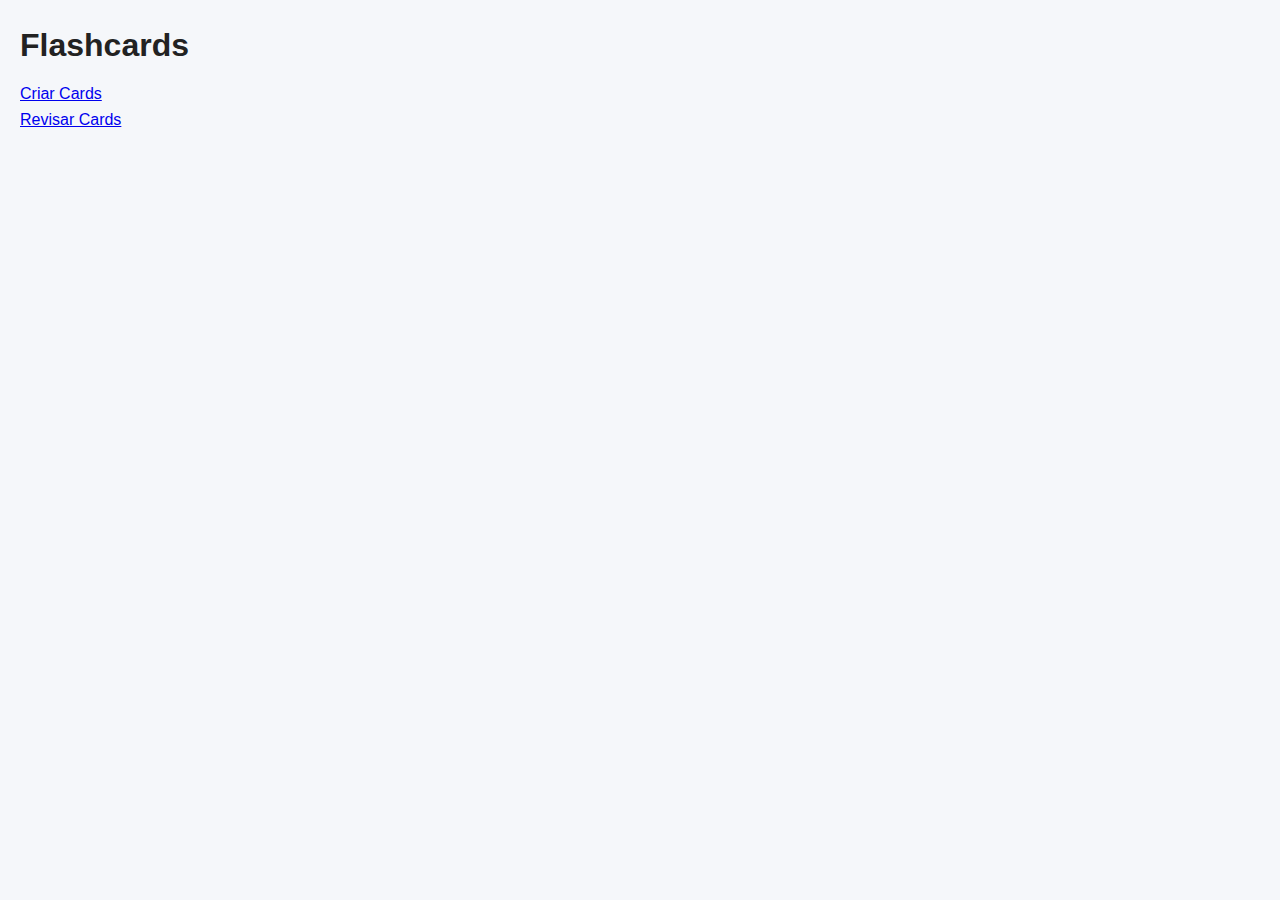
<file: index.html>
<!DOCTYPE html>
<html lang="pt-br">
<head>
  <meta charset="UTF-8">
  <title>Flashcards</title>
  <link rel="stylesheet" href="/css/style.css">
</head>
<body>
  <h1>Flashcards</h1>
  <a href="create.html">Criar Cards</a><br>
  <a href="review.html">Revisar Cards</a>
</body>
</html>
</file>
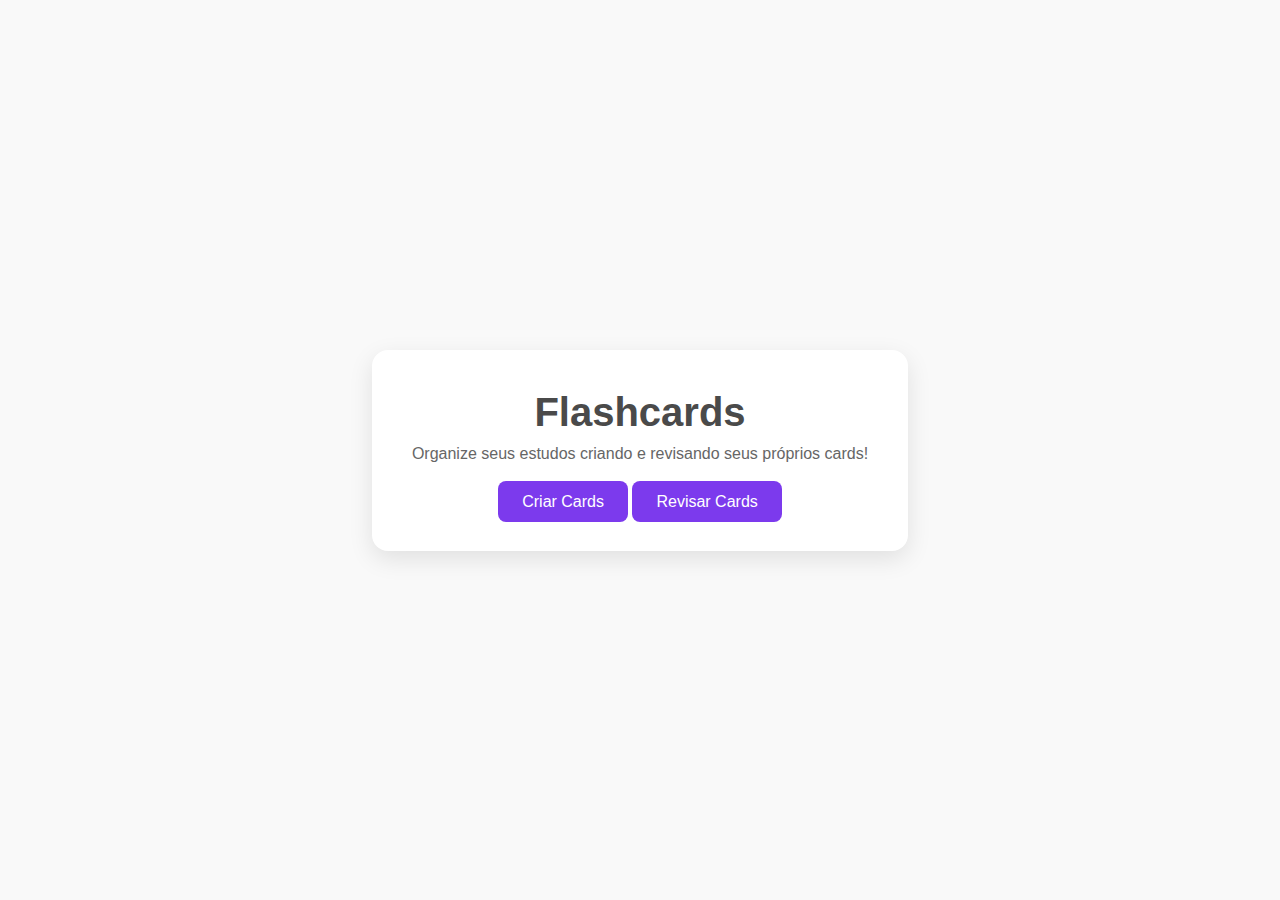
<file: html/index.html>
<!DOCTYPE html>
<html lang="pt-br">
<head>
  <meta charset="UTF-8">
  <title>Flashcards</title>
  <link rel="stylesheet" href="/css/index.css">
</head>
<body>

  <div class="container">
    <h1>Flashcards</h1>

    <p>Organize seus estudos criando e revisando seus próprios cards!</p>

    <div class="buttons">
      <a class="nav" href="create.html">Criar Cards</a>
      <a class="nav" href="review.html">Revisar Cards</a>
    </div>
  </div>

</body>
</html>
</file>
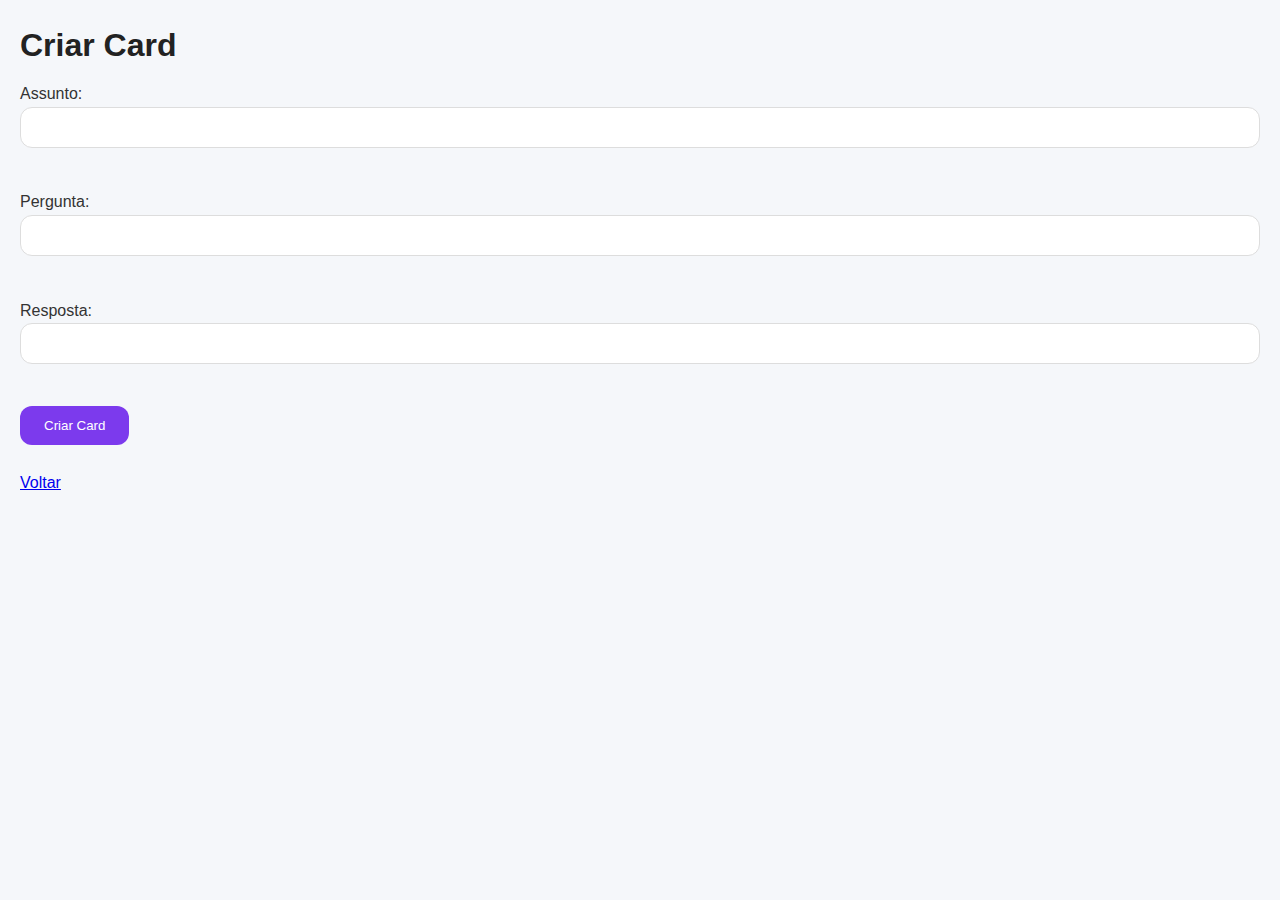
<file: create.html>
<!DOCTYPE html>
<html lang="pt-br">
<head>
  <meta charset="UTF-8">
  <title>Criar Cards</title>
  <link rel="stylesheet" href="/css/style.css">
</head>
<body>
  <h1>Criar Card</h1>

  <label>Assunto:</label><br>
  <input id="subject" type="text"><br><br>

  <label>Pergunta:</label><br>
  <input id="question" type="text"><br><br>

  <label>Resposta:</label><br>
  <input id="answer" type="text"><br><br>

  <button onclick="criarCard()">Criar Card</button>

  <br><br>
  <a href="index.html">Voltar</a>

  <script src="/js/storege.js"></script>
  <script>
    function criarCard() {
      const subject = document.getElementById('subject').value.trim();
      const question = document.getElementById('question').value.trim();
      const answer = document.getElementById('answer').value.trim();

      if (!subject || !question || !answer) {
        alert('Preencha todos os campos!');
        return;
      }

      const card = {
        id: Date.now(),
        subject,
        question,
        answer,
        nextReview: new Date().toISOString().split('T')[0],
        interval: 1
      };

      const cards = carregarCards();
      cards.push(card);
      salvarCards(cards);

      alert('Card criado!');
      document.getElementById('subject').value = '';
      document.getElementById('question').value = '';
      document.getElementById('answer').value = '';
    }
  </script>
</body>
</html>
</file>
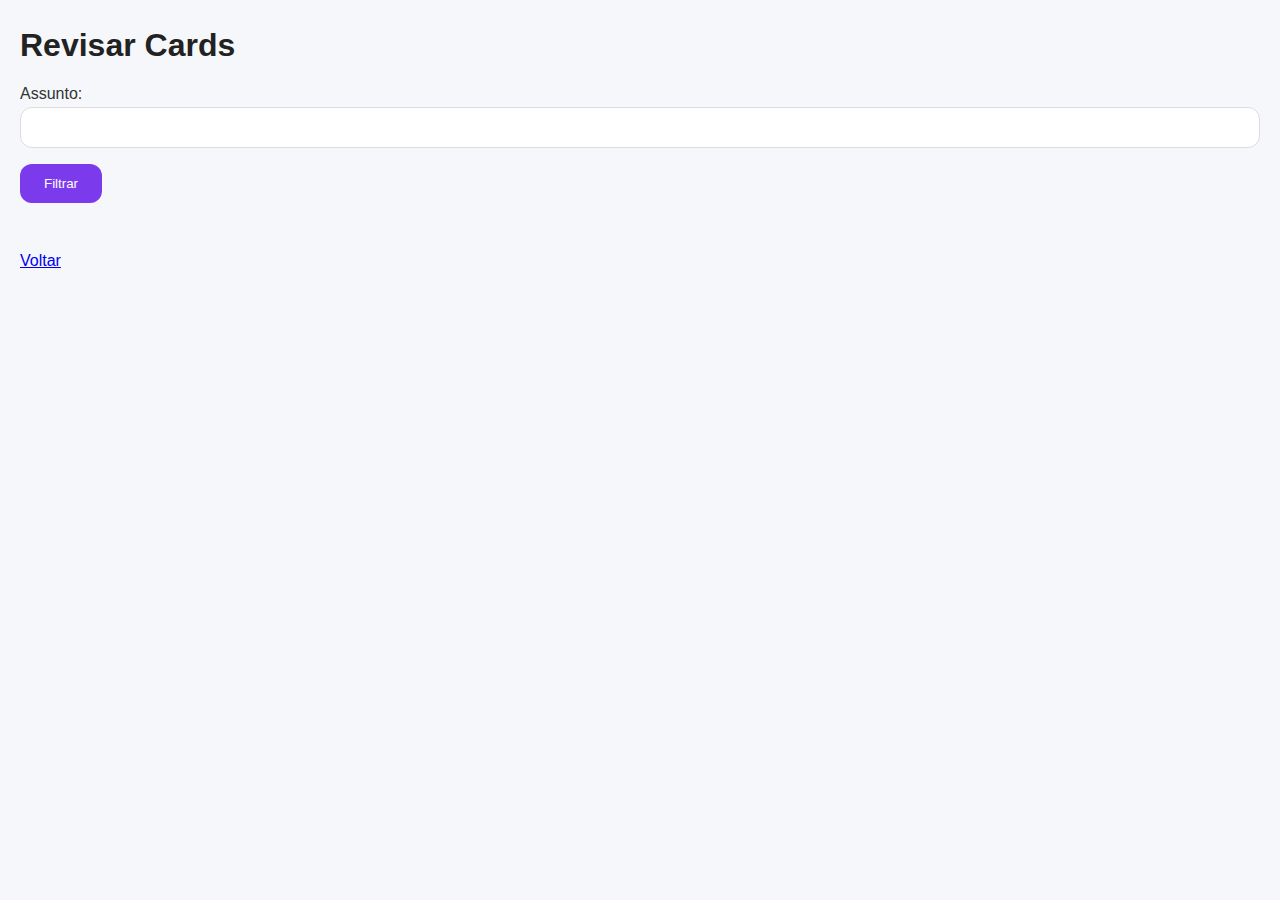
<file: review.html>
<!DOCTYPE html>
<html lang="pt-br">
<head>
  <meta charset="UTF-8">
  <title>Revisar Cards</title>
  <link rel="stylesheet" href="/css/style.css">
</head>
<body>
  <h1>Revisar Cards</h1>

  <label>Assunto:</label>
  <input id="subject" type="text">
  <button onclick="filtrar()">Filtrar</button>

  <div id="review" style="margin-top:20px;"></div>

  <br>
  <a href="index.html">Voltar</a>

 <script src="/js/storege.js"></script>
  <script>
    let cardsParaRevisar = [];
    let current = 0;

    function filtrar() {
      const assunto = document.getElementById('subject').value.trim();
      const hoje = new Date().toISOString().split('T')[0];
      const todos = carregarCards();

      cardsParaRevisar = todos.filter(c => c.subject.includes(assunto) && c.nextReview <= hoje);
      current = 0;
      mostrarCard();
    }

    function mostrarCard() {
      const div = document.getElementById('review');
      if (current >= cardsParaRevisar.length) {
        div.innerHTML = '<p>Revisão concluída!</p>';
        return;
      }

      const card = cardsParaRevisar[current];
      div.innerHTML = `
        <h3>${card.question}</h3>
        <button onclick="mostrarResposta()">Mostrar Resposta</button>
        <div id="resposta" style="margin:10px 0;"></div>
        <button onclick="responder(true)">Acertou</button>
        <button onclick="responder(false)">Errou</button>
      `;
    }

    function mostrarResposta() {
      const card = cardsParaRevisar[current];
      document.getElementById('resposta').innerText = card.answer;
    }

    function responder(acertou) {
      const card = cardsParaRevisar[current];
      if (acertou) {
        card.interval = card.interval * 2;
      } else {
        card.interval = 1;
      }

      const proxima = new Date();
      proxima.setDate(proxima.getDate() + card.interval);
      card.nextReview = proxima.toISOString().split('T')[0];

      const todos = carregarCards();
      const index = todos.findIndex(c => c.id === card.id);
      todos[index] = card;
      salvarCards(todos);

      current++;
      mostrarCard();
    }
  </script>
</body>
</html>
</file>
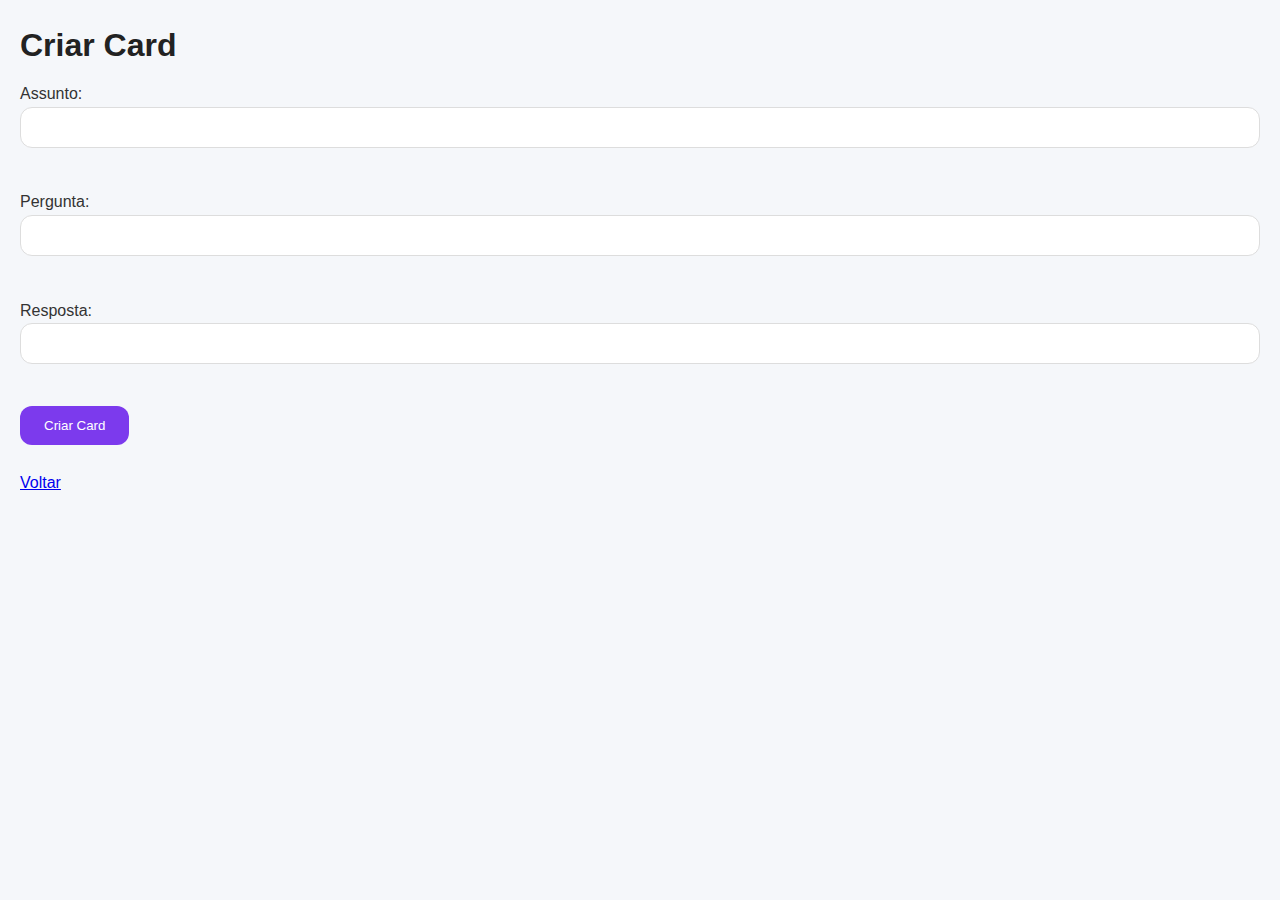
<file: html/create.html>
<!DOCTYPE html>
<html lang="pt-br">
<head>
  <meta charset="UTF-8">
  <title>Criar Cards</title>
  <link rel="stylesheet" href="/css/style.css">
</head>
<body>
  <h1>Criar Card</h1>

  <label>Assunto:</label><br>
  <input id="subject" type="text"><br><br>

  <label>Pergunta:</label><br>
  <input id="question" type="text"><br><br>

  <label>Resposta:</label><br>
  <input id="answer" type="text"><br><br>

  <button onclick="criarCard()">Criar Card</button>

  <br><br>
  <a href="index.html">Voltar</a>

  <script src="/js/storege.js"></script>
  <script>
    function criarCard() {
      const subject = document.getElementById('subject').value.trim();
      const question = document.getElementById('question').value.trim();
      const answer = document.getElementById('answer').value.trim();

      if (!subject || !question || !answer) {
        alert('Preencha todos os campos!');
        return;
      }

      const card = {
        id: Date.now(),
        subject,
        question,
        answer,
        nextReview: new Date().toISOString().split('T')[0],
        interval: 1
      };

      const cards = carregarCards();
      cards.push(card);
      salvarCards(cards);

      alert('Card criado!');
      document.getElementById('subject').value = '';
      document.getElementById('question').value = '';
      document.getElementById('answer').value = '';
    }
  </script>
</body>
</html>
</file>
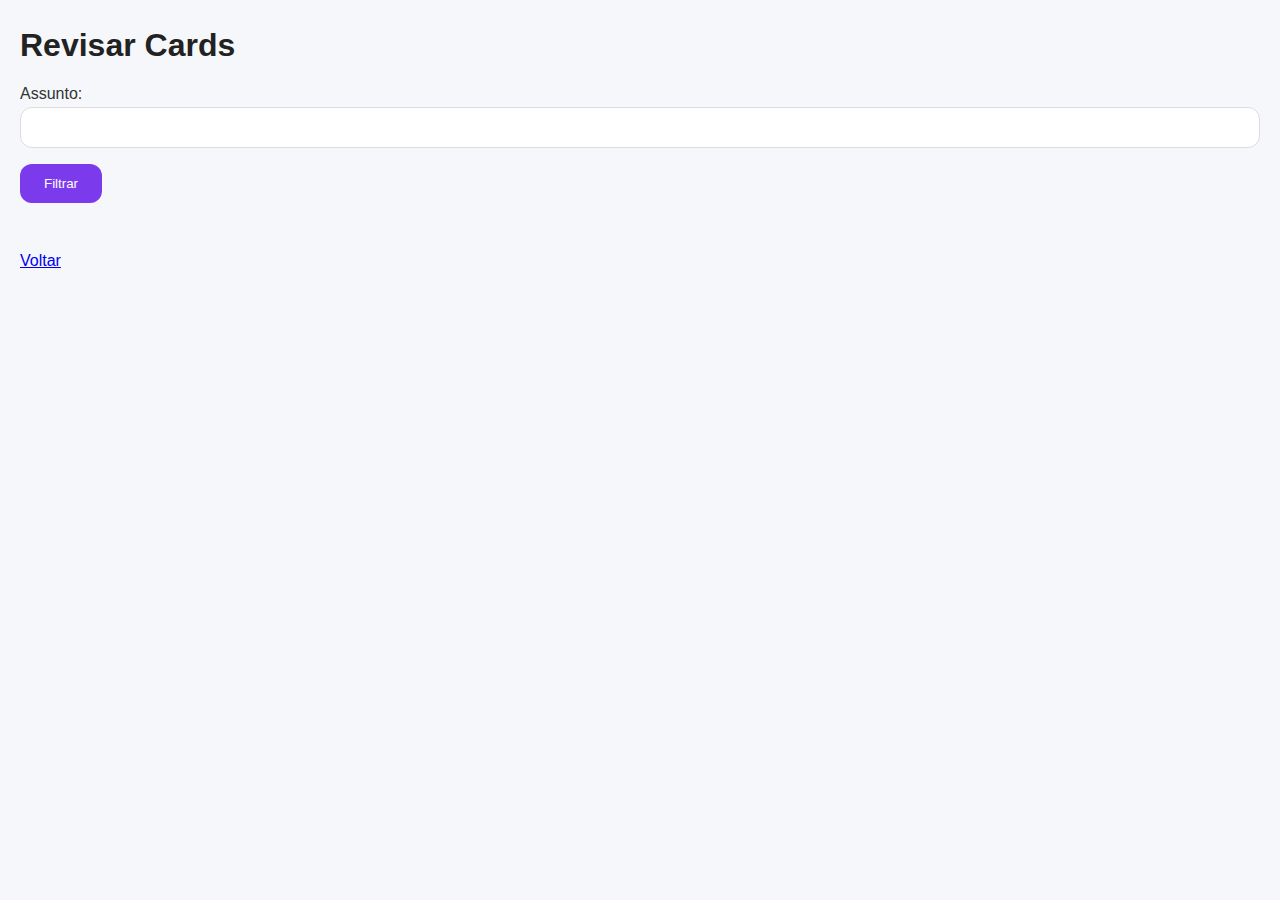
<file: html/review.html>
<!DOCTYPE html>
<html lang="pt-br">
<head>
  <meta charset="UTF-8">
  <title>Revisar Cards</title>
  <link rel="stylesheet" href="/css/style.css">
</head>
<body>
  <h1>Revisar Cards</h1>

  <label>Assunto:</label>
  <input id="subject" type="text">
  <button onclick="filtrar()">Filtrar</button>

  <div id="review" style="margin-top:20px;"></div>

  <br>
  <a href="index.html">Voltar</a>

 <script src="/js/storege.js"></script>
  <script>
    let cardsParaRevisar = [];
    let current = 0;

    function filtrar() {
      const assunto = document.getElementById('subject').value.trim();
      const hoje = new Date().toISOString().split('T')[0];
      const todos = carregarCards();

      cardsParaRevisar = todos.filter(c => c.subject.includes(assunto) && c.nextReview <= hoje);
      current = 0;
      mostrarCard();
    }

    function mostrarCard() {
      const div = document.getElementById('review');
      if (current >= cardsParaRevisar.length) {
        div.innerHTML = '<p>Revisão concluída!</p>';
        return;
      }

      const card = cardsParaRevisar[current];
      div.innerHTML = `
        <h3>${card.question}</h3>
        <button onclick="mostrarResposta()">Mostrar Resposta</button>
        <div id="resposta" style="margin:10px 0;"></div>
        <button onclick="responder(true)">Acertou</button>
        <button onclick="responder(false)">Errou</button>
      `;
    }

    function mostrarResposta() {
      const card = cardsParaRevisar[current];
      document.getElementById('resposta').innerText = card.answer;
    }

    function responder(acertou) {
      const card = cardsParaRevisar[current];
      if (acertou) {
        card.interval = card.interval * 2;
      } else {
        card.interval = 1;
      }

      const proxima = new Date();
      proxima.setDate(proxima.getDate() + card.interval);
      card.nextReview = proxima.toISOString().split('T')[0];

      const todos = carregarCards();
      const index = todos.findIndex(c => c.id === card.id);
      todos[index] = card;
      salvarCards(todos);

      current++;
      mostrarCard();
    }
  </script>
</body>
</html>
</file>
<file: css/index.css>
* {
  margin: 0;
  padding: 0;
  box-sizing: border-box;
}

body {
  background-color: #f9f9f9;
  font-family: 'Segoe UI', sans-serif;
  color: #333;
  display: flex;
  justify-content: center;
  align-items: center;
  height: 100vh;
}

.container {
  background: white;
  padding: 40px;
  border-radius: 16px;
  box-shadow: 0 8px 24px rgba(0, 0, 0, 0.1);
  text-align: center;
}

h1 {
  font-size: 2.5rem;
  margin-bottom: 10px;
  color: #4a4a4a;
}

p {
  margin-bottom: 30px;
  color: #666;
}



.nav {
    text-decoration: none;
  background-color: #7c3aed;
  color: white;
  padding: 12px 24px;
  border-radius: 8px;
  transition: tran
  
}
</file>
<file: css/style.css>
/* Reset básico */
* {
    margin: 0;
    padding: 0;
    box-sizing: border-box;
}

body {
    background-color: #f5f7fa;
    font-family: 'Segoe UI', Tahoma, sans-serif;
    color: #333;
    line-height: 1.6;
    padding: 20px;
}

/* Cabeçalhos */
h1, h2, h3 {
    color: #222;
    margin-bottom: 10px;
}

/* Containers */
.container {
    max-width: 900px;
    margin: auto;
    background: #fff;
    padding: 30px;
    border-radius: 16px;
    box-shadow: 0 8px 24px rgba(0,0,0,0.1);
}


input, select, textarea {
    width: 100%;
    padding: 12px;
    border: 1px solid #ddd;
    border-radius: 12px;
    outline: none;
    transition: border-color 0.3s;
    margin-bottom: 16px;
    background-color: #fff;
}

input:focus, select:focus, textarea:focus {
    border-color: #7c3aed;
}

/* Botões */
button {
    background-color: #7c3aed;
    color: #fff;
    border: none;
    padding: 12px 24px;
    border-radius: 12px;
    cursor: pointer;
    transition: background-color 0.3s, transform 0.2s;
}

button:hover {
    background-color: #5b21b6;
    transform: scale(1.03);
}

/* Cartões */
.card {
    background: #fff;
    padding: 20px;
    border-radius: 16px;
    box-shadow: 0 6px 20px rgba(0,0,0,0.08);
    margin-bottom: 20px;
    transition: transform 0.3s;
}

.card:hover {
    transform: scale(1.02);
}

/* Navegação */
nav {
    background-color: #7c3aed;
    padding: 16px;
    border-radius: 12px;
    margin-bottom: 20px;
}

nav a {
    color: white;
    text-decoration: none;
    margin-right: 20px;
    font-weight: 500;
    transition: opacity 0.2s;
}

nav a:hover {
    opacity: 0.7;
}

/* Listas */
ul {
    list-style: none;
    padding: 0;
}

li {
    padding: 8px 0;
}

/* Citações com efeito de zoom */
blockquote {
    background: #f0f0f0;
    border-left: 5px solid #7c3aed;
    padding: 12px 20px;
    border-radius: 8px;
    margin-bottom: 16px;
    transition: transform 0.3s;
}

blockquote:hover {
    transform: scale(1.03);
}

/* Responsividade */
@media (max-width: 600px) {
    nav {
        text-align: center;
    }
    nav a {
        display: block;
        margin: 8px 0;
    }
}
</file>
